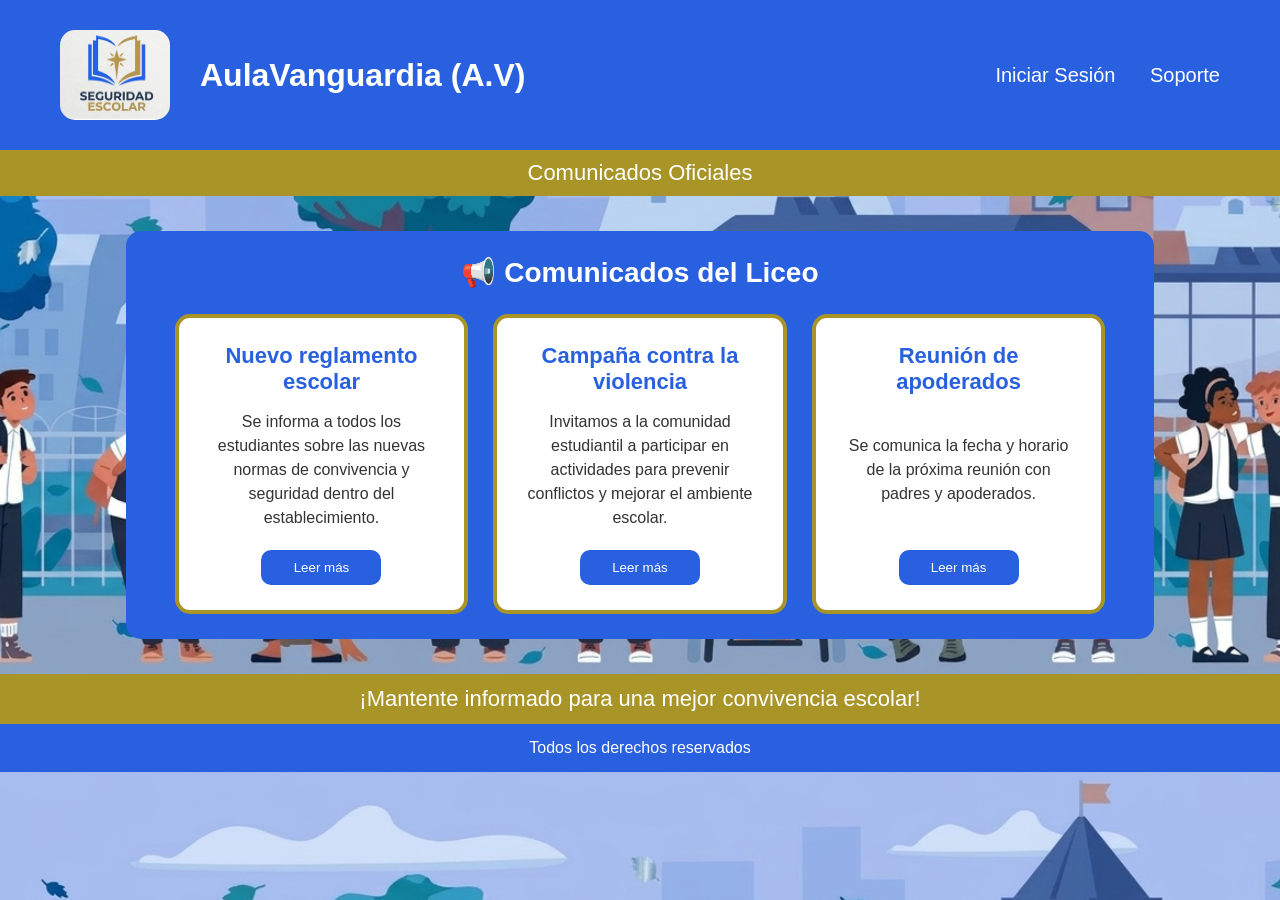
<file: pages/comunicados.html>
<!DOCTYPE html>
<html lang="es">

<head>
    <meta charset="UTF-8">
    <meta name="viewport" content="width=device-width, initial-scale=1.0">
    <title>Comunicados</title>
    <link rel="stylesheet" href="../static/css/comunicado.css">
</head>

<body>
    <header>
        <div class="logo">
            <img src="../static/img/Aula.png">
            <h1>AulaVanguardia (A.V)</h1>
        </div>
        <nav>
            <a href="#">Iniciar Sesión</a>
            <a href="#">Soporte</a>
        </nav>
    </header>

    <div class="bienvenida">
        Comunicados Oficiales
    </div>
    
    <main>
        <section class="contenedor">
            <h2>📢 Comunicados del Liceo</h2>
            <div class="tarjetas">
                <div class="card">
                    <h3>Nuevo reglamento escolar</h3>
                    <p>
                        Se informa a todos los estudiantes sobre las nuevas normas
                        de convivencia y seguridad dentro del establecimiento.
                    </p>
                    <button>Leer más</button>
                </div>
                <div class="card">
                    <h3>Campaña contra la violencia</h3>
                    <p>
                        Invitamos a la comunidad estudiantil a participar en
                        actividades para prevenir conflictos y mejorar el ambiente escolar.
                    </p>
                    <button>Leer más</button>
                </div>
                <div class="card">
                    <h3>Reunión de apoderados</h3>
                    <p>
                        Se comunica la fecha y horario de la próxima reunión
                        con padres y apoderados.
                    </p>
                    <button>Leer más</button>
                </div>
            </div>
        </section>
    </main>

    <div class="mensaje">
        ¡Mantente informado para una mejor convivencia escolar!
    </div>

    <footer>
        Todos los derechos reservados
    </footer>
</body>

</html>
</file>
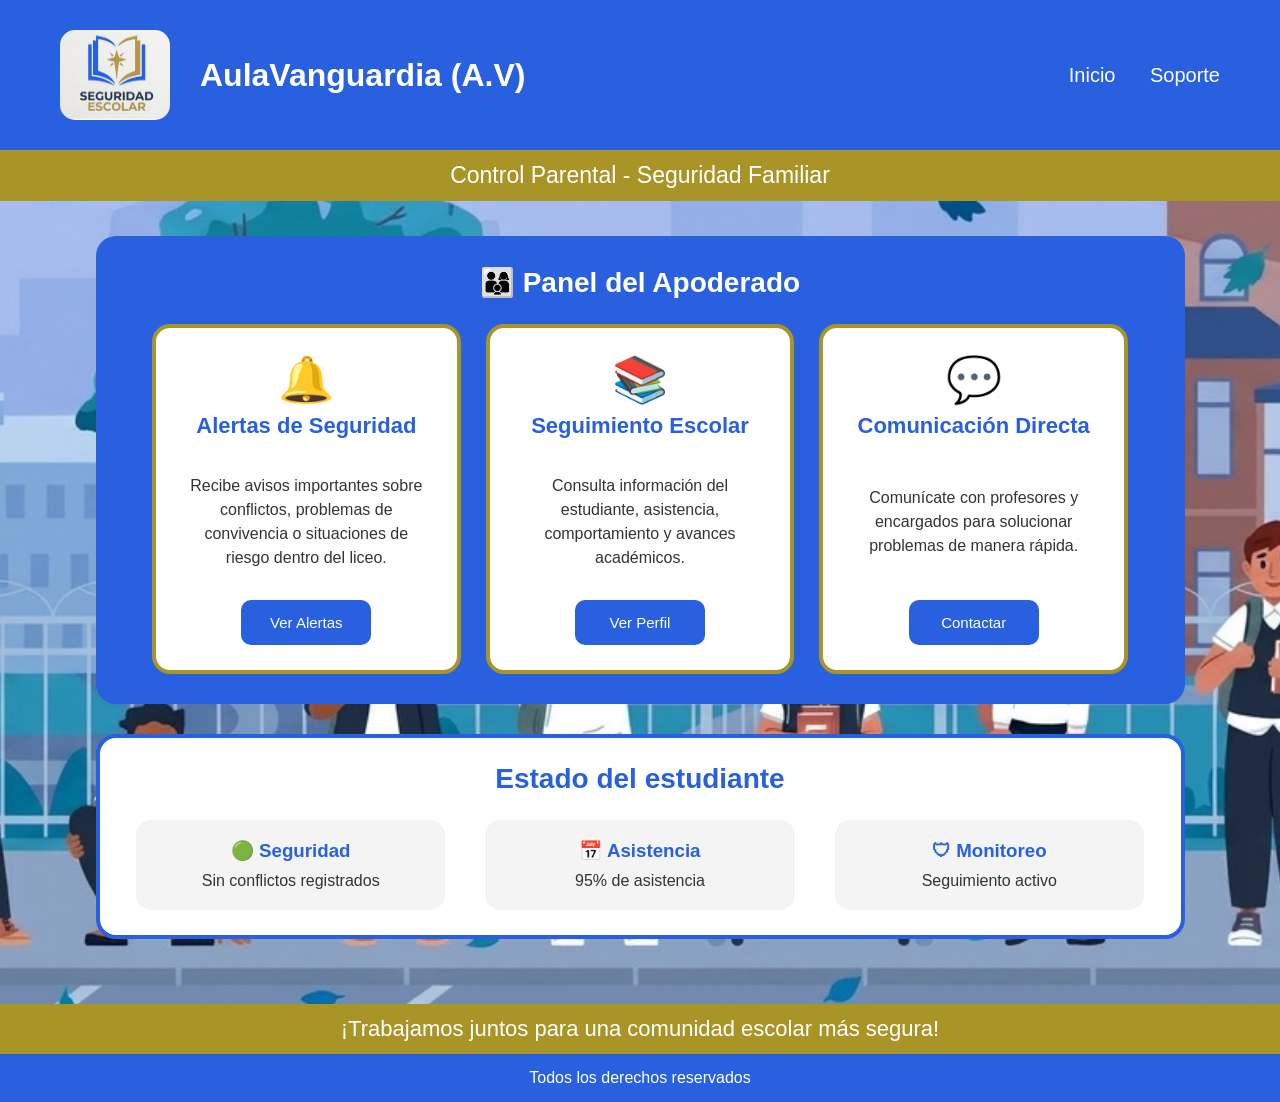
<file: pages/controlParental.html>
<!DOCTYPE html>
<html lang="es">

<head>
    <meta charset="UTF-8">
    <meta name="viewport" content="width=device-width, initial-scale=1.0">
    <title>Control Parental</title>
    <link rel="stylesheet" href="../static/css/controlParental.css">
</head>


<body>
    <header>
        <div class="logo">
            <img src="../static/img/Aula.png">
            <h1>AulaVanguardia (A.V)</h1>
        </div>
        <nav>
            <a href="#">Inicio</a>
            <a href="#">Soporte</a>
        </nav>
    </header>

    <div class="bienvenida">
        Control Parental - Seguridad Familiar
    </div>

    <main>
        <section class="panel">
            <h2>👨‍👩‍👦 Panel del Apoderado</h2>
            <div class="tarjetas">
                <div class="card">
                    <div class="icono">
                        🔔
                    </div>
                    <h3>Alertas de Seguridad</h3>
                    <p>
                        Recibe avisos importantes sobre conflictos,
                        problemas de convivencia o situaciones de
                        riesgo dentro del liceo.
                    </p>
                    <button>
                        Ver Alertas
                    </button>
                </div>
                <div class="card">
                    <div class="icono">
                        📚
                    </div>
                    <h3>Seguimiento Escolar</h3>
                    <p>
                        Consulta información del estudiante,
                        asistencia, comportamiento y avances
                        académicos.
                    </p>
                    <button>
                        Ver Perfil
                    </button>
                </div>
                <div class="card">
                    <div class="icono">
                        💬
                    </div>
                    <h3>Comunicación Directa</h3>
                    <p>
                        Comunícate con profesores y encargados
                        para solucionar problemas de manera rápida.
                    </p>
                    <button>
                        Contactar
                    </button>
                </div>
            </div>
        </section>

        <section class="estado">
            <h2>Estado del estudiante</h2>
            <div class="info">
                <div>
                    <h3>🟢 Seguridad</h3>
                    <p>
                        Sin conflictos registrados
                    </p>
                </div>
                <div>
                    <h3>📅 Asistencia</h3>
                    <p>
                        95% de asistencia
                    </p>
                </div>
                <div>
                    <h3>🛡 Monitoreo</h3>
                    <p>
                        Seguimiento activo
                    </p>
                </div>
            </div>
        </section>

    </main>
    
    <div class="mensaje">
        ¡Trabajamos juntos para una comunidad escolar más segura!
    </div>
    <footer>
        Todos los derechos reservados
    </footer>
</body>

</html>
</file>
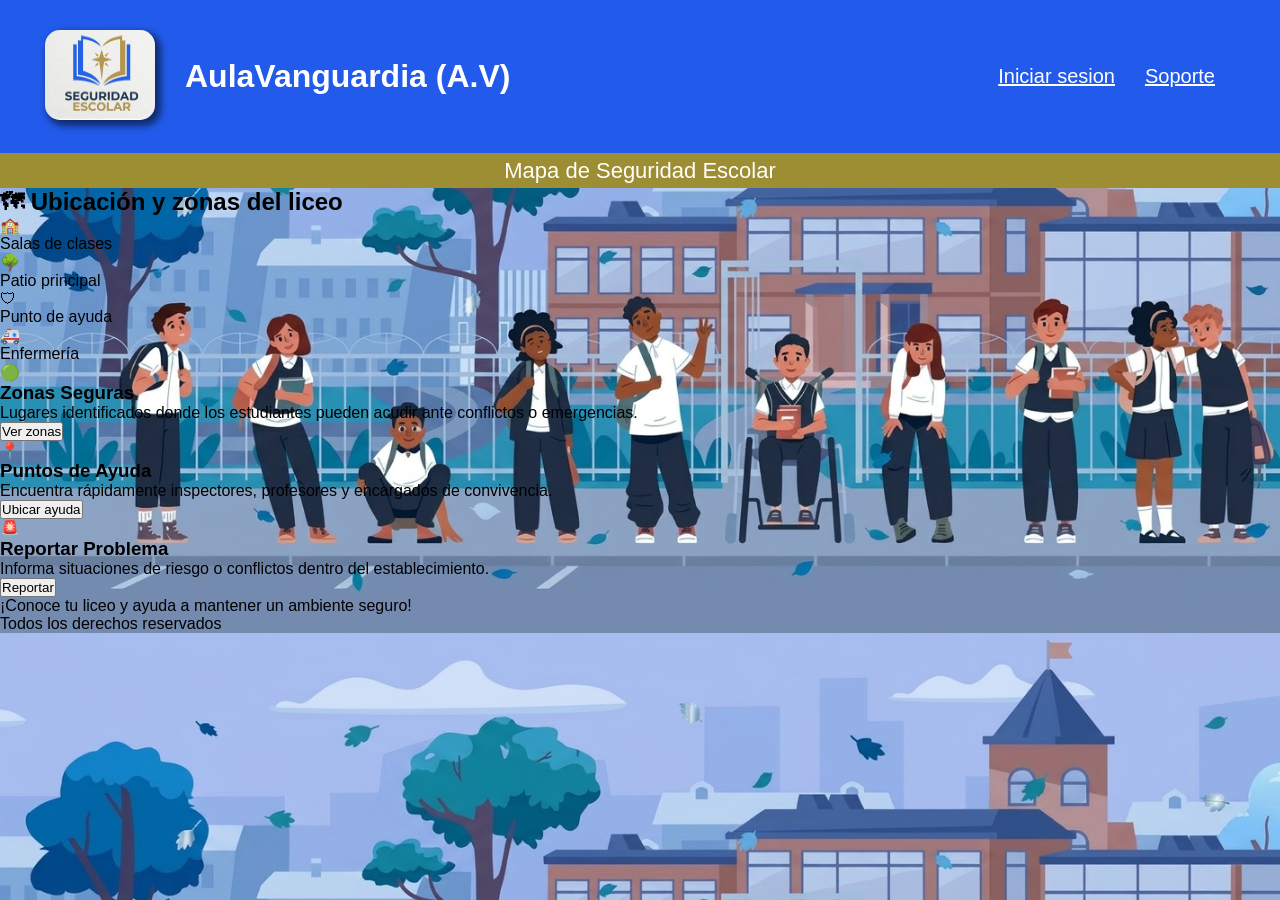
<file: pages/mapa.html>
<!DOCTYPE html>
<html lang="es">

<head>
    <meta charset="UTF-8">
    <meta name="viewport" content="width=device-width, initial-scale=1.0">
    <title>Mapa Escolar</title>
    <link rel="stylesheet" href="../static/css/mapa.css">
</head>


<body>
    <header>
        <div class="titulo">
            <div>
                <img class="logo" src="../static/img/Aula.png">
            </div>
            <div>
                <h1>AulaVanguardia (A.V)</h1>
            </div>
        </div>
        <nav class="barraNav">
            <a href="#" class="textoNav">Iniciar sesion</a>
            <a href="#" class="textoNav">Soporte</a>
        </nav>
    </header>

    <div class="bienvenida">
        Mapa de Seguridad Escolar
    </div>

    <main>
        <section class="mapa-contenedor">
            <h2>🗺 Ubicación y zonas del liceo</h2>
            <div class="mapa">
                <div class="zona sala">
                    🏫
                    <p>Salas de clases</p>
                </div>
                <div class="zona patio">
                    🌳
                    <p>Patio principal</p>
                </div>
                <div class="zona ayuda">
                    🛡
                    <p>Punto de ayuda</p>
                </div>
                <div class="zona enfermeria">
                    🚑
                    <p>Enfermería</p>
                </div>
            </div>
        </section>

        <section class="tarjetas">
            <div class="card">
                <div class="icono">
                    🟢
                </div>
                <h3>Zonas Seguras</h3>
                <p>
                    Lugares identificados donde los estudiantes
                    pueden acudir ante conflictos o emergencias.
                </p>
                <button>
                    Ver zonas
                </button>
            </div>
            <div class="card">
                <div class="icono">
                    📍
                </div>
                <h3>Puntos de Ayuda</h3>
                <p>
                    Encuentra rápidamente inspectores,
                    profesores y encargados de convivencia.
                </p>
                <button>
                    Ubicar ayuda
                </button>
            </div>
            <div class="card">
                <div class="icono">
                    🚨
                </div>
                <h3>Reportar Problema</h3>
                <p>
                    Informa situaciones de riesgo o conflictos
                    dentro del establecimiento.
                </p>
                <button>
                    Reportar
                </button>
            </div>
        </section>
    </main>

    <div class="mensaje">
        ¡Conoce tu liceo y ayuda a mantener un ambiente seguro!
    </div>

    <footer>
        Todos los derechos reservados
    </footer>
</body>

</html>
</file>
<file: static/css/comunicado.css>
*{
    margin:0;
    padding:0;
    box-sizing:border-box;
    font-family:Arial, sans-serif;
}


body{
    background-image: url("../img/fondo_final.png");
    background-size:cover;
    background-position:center;
}


/* Barra superior */

header{
    height:150px;
    background:#2860df;
    display:flex;
    justify-content:space-between;
    align-items:center;
    padding:30px 60px;
}


.logo{
    display:flex;
    align-items:center;
    gap:30px;
}


.logo img{
    width:110px;
    height:90px;
    background:white;
    border-radius:15px;
}


.logo h1{
    color:white;
    font-size:32px;
}


nav a{
    color:white;
    text-decoration:none;
    font-size:20px;
    margin-left:30px;
}


/* Barra dorada */

.bienvenida{
    background:#a89427;
    color:white;
    text-align:center;
    padding:10px;
    font-size:22px;
}


/* Contenido principal */

main{
    min-height:390px;
    padding:35px;
}


.contenedor{
    background:#2860df;
    width:85%;
    margin:auto;
    padding:25px;
    border-radius:15px;
}


h2{
    color:white;
    text-align:center;
    margin-bottom:25px;
    font-size:28px;
}


/* Tarjetas */

.tarjetas{
    display:flex;
    justify-content:center;
    gap:25px;
    align-items:stretch;
}


.card{
    background:white;
    width:30%;
    min-height:280px;
    padding:25px;
    border-radius:15px;
    text-align:center;
    border:4px solid #a89427;

    display:flex;
    flex-direction:column;
    justify-content:space-between;
}


.card h3{
    color:#2860df;
    margin-bottom:15px;
    font-size:22px;
}


.card p{
    color:#333;
    line-height:1.5;
}


/* Botones alineados */

button{
    margin-top:20px;
    background:#2860df;
    color:white;
    border:none;
    padding:10px 25px;
    border-radius:10px;
    cursor:pointer;
    width:120px;
    align-self:center;
}


button:hover{
    background:#a89427;
}


/* Mensaje inferior */

.mensaje{
    background:#a89427;
    color:white;
    text-align:center;
    padding:12px;
    font-size:22px;
}


/* Pie de página */

footer{
    background:#2860df;
    color:white;
    text-align:center;
    padding:15px;
}
</file>
<file: static/css/controlParental.css>
*{
    margin:0;
    padding:0;
    box-sizing:border-box;
    font-family:Arial, sans-serif;
}


body{

    background-image: url("../img/fondo_final.png");
    background-size:cover;
    background-position:center;

}



/* HEADER */

header{

    height:150px;

    background:#2860df;

    display:flex;

    justify-content:space-between;

    align-items:center;

    padding:30px 60px;

}



.logo{

    display:flex;

    align-items:center;

    gap:30px;

}



.logo img{

    width:110px;

    height:90px;

    background:white;

    border-radius:15px;

}



.logo h1{

    color:white;

    font-size:32px;

}



nav a{

    color:white;

    text-decoration:none;

    font-size:20px;

    margin-left:30px;

}



/* BARRA DORADA */

.bienvenida{

    background:#a89427;

    color:white;

    text-align:center;

    padding:12px;

    font-size:23px;

}



/* CONTENIDO */

main{

    padding:35px;

}



/* PANEL PRINCIPAL */

.panel{

    width:90%;

    margin:auto;

    background:#2860df;

    padding:30px;

    border-radius:20px;

}



h2{

    color:white;

    text-align:center;

    margin-bottom:25px;

    font-size:28px;

}



/* TARJETAS */

.tarjetas{

    display:flex;

    justify-content:center;

    gap:25px;

    align-items:stretch;

}



.card{

    background:white;

    width:30%;

    min-height:350px;

    padding:25px;

    border-radius:18px;

    border:4px solid #a89427;

    text-align:center;


    display:flex;

    flex-direction:column;

    justify-content:space-between;

}



/* ICONOS */

.icono{

    font-size:45px;

    height:60px;

}



/* TITULOS */

.card h3{

    color:#2860df;

    font-size:22px;

    min-height:50px;

}



/* DESCRIPCION */

.card p{

    color:#333;

    line-height:1.5;

    flex-grow:1;

    display:flex;

    align-items:center;

    justify-content:center;

}



/* BOTONES */

button{

    width:130px;

    height:45px;

    margin:auto;

    margin-top:20px;

    background:#2860df;

    color:white;

    border:none;

    border-radius:10px;

    cursor:pointer;

    font-size:15px;

}



button:hover{

    background:#a89427;

}



/* ESTADO DEL ESTUDIANTE */

.estado{

    width:90%;

    margin:30px auto;

    background:white;

    padding:25px;

    border-radius:20px;

    border:4px solid #2860df;

}



.estado h2{

    color:#2860df;

}



.info{

    display:flex;

    justify-content:center;

    gap:40px;

}



.info div{

    width:30%;

    background:#f4f4f4;

    padding:20px;

    border-radius:15px;

    text-align:center;

}



.info h3{

    color:#2860df;

    margin-bottom:10px;

}



.info p{

    color:#333;

}



/* MENSAJE FINAL */

.mensaje{

    background:#a89427;

    color:white;

    text-align:center;

    padding:12px;

    font-size:22px;

}



/* FOOTER */

footer{

    background:#2860df;

    color:white;

    text-align:center;

    padding:15px;

}
</file>
<file: static/css/mapa.css>
* {
    padding: 0;
    margin: 0;
    box-sizing: border-box;
}

body {
    font-family: Arial, Helvetica, sans-serif;
    background-image: url("../img/fondo_final.png");
    background-size: cover;
}

header {
    padding: 5px;
    display: flex;
    justify-content: space-between;
    background-color: rgb(34, 91, 235);
    box-shadow: 0 2px 10px 5px rgba(0, 0, 0, 0.54);
}

.titulo {
    display: flex;
    flex-wrap: wrap;
    align-items: center;
    flex-direction: row;
    gap: 30px;
    margin-left: 40px;
}

.titulo h1 {
    color: white;
    font-size: 32px;
}

.logo {
    height: 90px;
    width: 110px;
    border-radius: 15px;
    box-shadow: 4px 4px 7px 2px rgba(0, 0, 0, 0.54);
}

.barraNav {
    display: flex;
    flex-wrap: wrap;
    gap: 10px;
    padding: 50px;
    background-color: rgb(34, 91, 235);
}

.textoNav {
    background-color: rgb(34, 91, 235);
    color: white;
    border: none;
    font-size: 20px;
    padding: 10px;
    cursor: pointer;
    border-radius: 12px;
    transition: transform 0.3s ease, box-shadow 0.3s ease;
}

.textoNav:hover {
    transform: scale(1.1);
    box-shadow: 2px 2px 5px rgb(16, 50, 137);
}

.bienvenida {
    display: flex;
    justify-content: center;
    align-items: center;
    height: 35px;
    color: white;
    text-align: center;
    font-size: 22px;
    background-color: rgb(157, 141, 51);
}

.boton {
    text-align: center;
}

.opciones {
    display: flex;
    gap: 30px;
    justify-content: center;
    flex-wrap: wrap;
}

.caja {
    display: flex;
    justify-content: center;
    align-items: center;
    flex-direction: column;
    gap: 10px;
    background-color: rgb(34, 91, 235);
    color: white;
    padding: 30px;
    margin-top: 30px;
    width: 370px;
    height: 300px;
    border-radius: 15px;
    font-size: 20px;
    cursor: pointer;
    transition: transform 0.3s ease, box-shadow 0.3s ease, border 0.0s ease;
}

.caja:hover {
    transform: scale(1.03);
    box-shadow: 2px 2px 5px;
    border: 5px solid rgb(157, 141, 51);
}

.boton {
    margin-top: 15px;
    text-decoration: none;
    color: white;
}

.imagen-boton img {
    margin-top: 5px;
    width: 338px;
    height: 240px;
    border-radius: 12px;
    margin-bottom: 10px;
}

.footer {
    margin-top: 50px;
}

.footer-alto {
    display: flex;
    justify-content: center;
    align-items: center;
    height: 30px;
    color: white;
    text-align: center;
    font-size: 22px;
    background-color: rgb(157, 141, 51);
}

.footer-bajo {
    display: flex;
    justify-content: center;
    align-items: center;
    padding: 15px;
    font-size: 14px;
    color: rgb(215, 215, 215);
    text-align: center;
    background-color: rgb(34, 91, 235);
}
</file>
